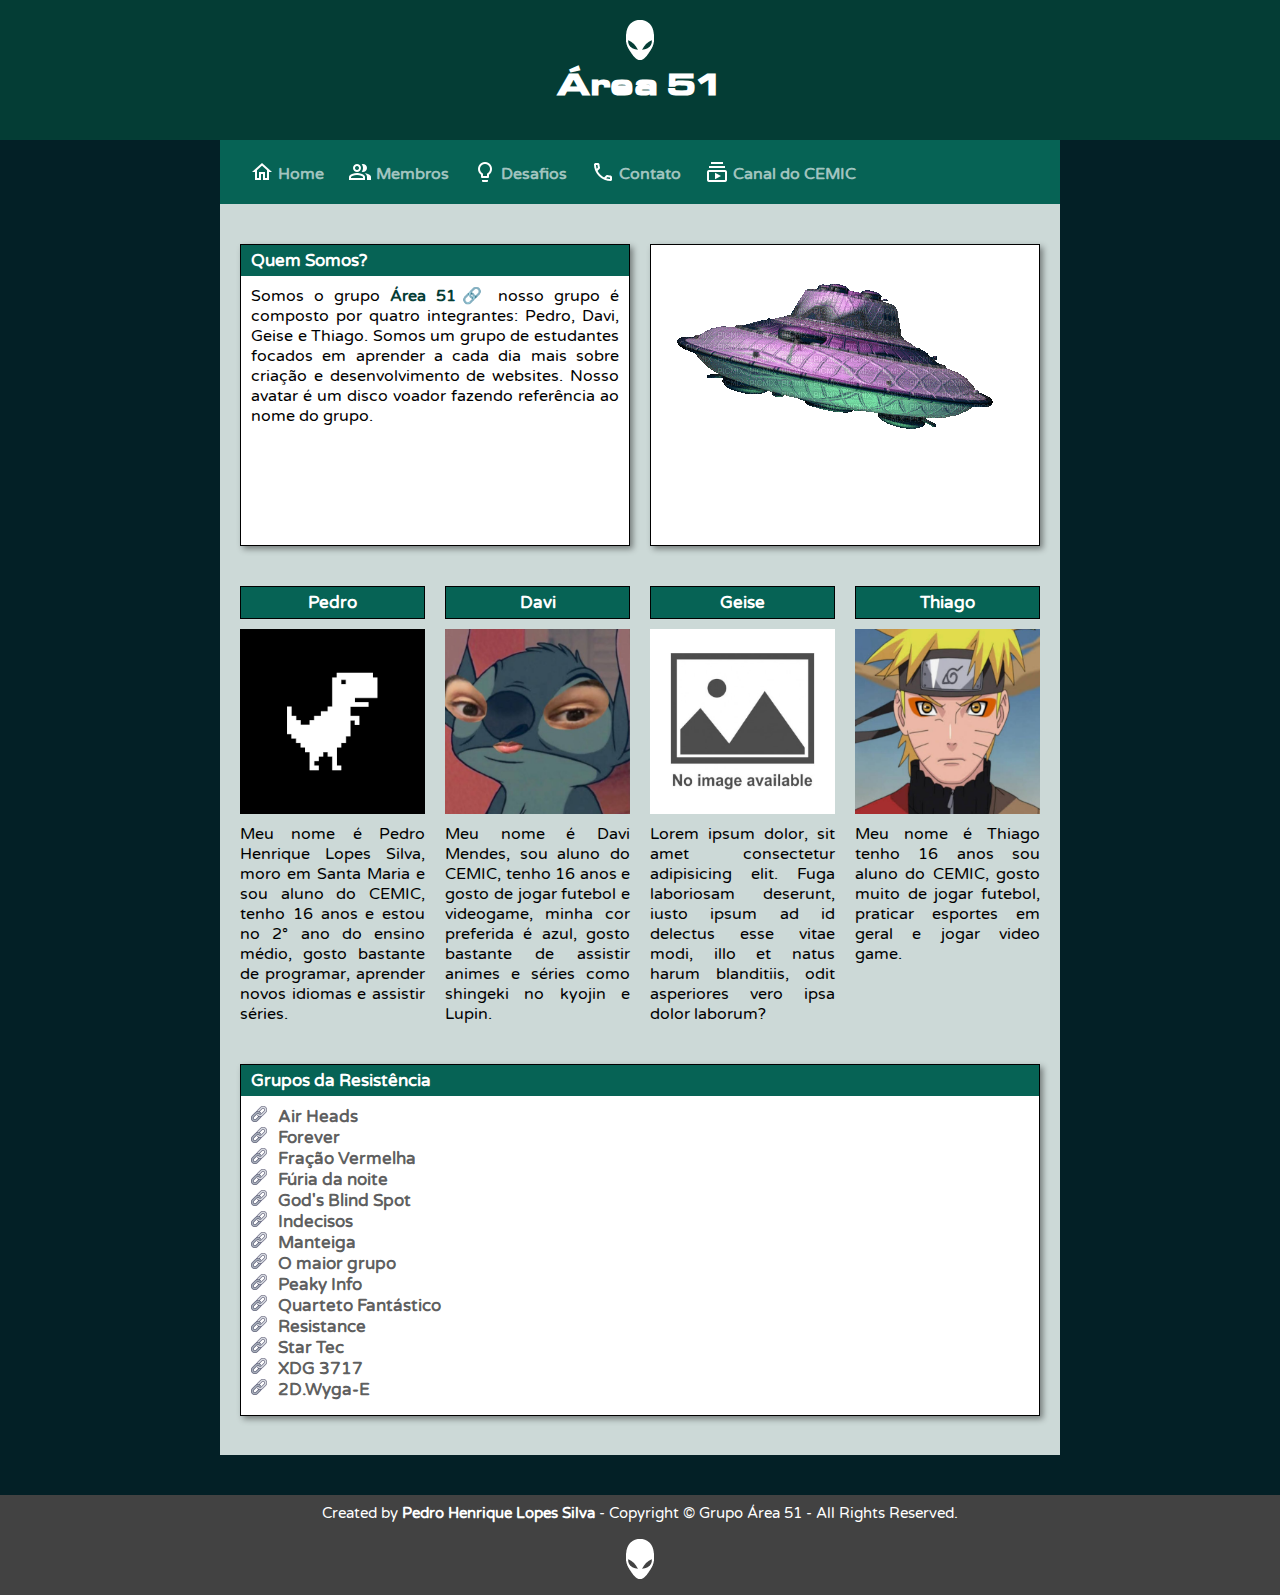
<file: index.html>
<!DOCTYPE html>
<html lang="pt-br">
  <head>
    <meta charset="UTF-8" />
    <meta http-equiv="X-UA-Compatible" content="IE=edge" />
    <meta name="viewport" content="width=device-width, initial-scale=1.0" />
    <title>Área 51</title>
    <link rel="stylesheet" href="style/style.css" />
    <link rel="shortcut icon" href="img/favicon.ico" type="image/x-icon" />
  </head>
  <body>
    <!--Cabeçalho-->
    <header>
      <img src="img/logo.png" />
      <h1>Área 51</h1>
    </header>

    <!--Menu-->
    <nav>
      <a href="index.html"> <img class="img-menu" src="img/home.png" /> Home</a>
      <a href="index.html#membros">
        <img class="img-menu" src="img/membros.png" /> Membros</a
      >
      <a href="desafios.html">
        <img class="img-menu" src="img/desafios.png" /> Desafios</a
      >
      <a href="contato.html">
        <img class="img-menu" src="img/contato.png" /> Contato</a
      >
      <a href="https://www.youtube.com/c/canaldocemic" target="_blank">
        <img class="img-menu" src="img/youtube.png" /> Canal do CEMIC</a
      >
    </nav>

    <!--Corpo principal-->
    <main>
      <div class="container">
        <!--quem somos?-->
        <div class="box box1">
          <h2 class="h2">Quem Somos?</h2>
          <p class="padding">
            Somos o grupo
            <a
              class="link"
              href="https://pt.wikipedia.org/wiki/%C3%81rea_51"
              target="_blank"
              >Área 51</a
            >
            nosso grupo é composto por quatro integrantes: Pedro, Davi, Geise e
            Thiago. Somos um grupo de estudantes focados em aprender a cada dia
            mais sobre criação e desenvolvimento de websites. Nosso avatar é um
            disco voador fazendo referência ao nome do grupo.
          </p>
        </div>

        <!--Disco voador-->
        <div class="box box2">
          <img src="img/disco-voador.gif" />
        </div>

        <!--Líder Pedro-->
        <div class="box3">
          <h2 class="nomes" id="membros">Pedro</h2>
          <img class="img" src="img/perfil-pedro.png" />
          <p>
            Meu nome é Pedro Henrique Lopes Silva, moro em Santa Maria e sou
            aluno do CEMIC, tenho 16 anos e estou no 2° ano do ensino médio,
            gosto bastante de programar, aprender novos idiomas e assistir
            séries.
          </p>
        </div>

        <!--Membro Davi-->
        <div class="box4">
          <h2 class="nomes">Davi</h2>
          <img class="img" src="img/perfil-davi.png" />
          <p>
            Meu nome é Davi Mendes, sou aluno do CEMIC, tenho 16 anos e gosto de
            jogar futebol e videogame, minha cor preferida é azul, gosto
            bastante de assistir animes e séries como shingeki no kyojin e
            Lupin.
          </p>
        </div>

        <!--Membro Geise-->
        <div class="box5">
          <h2 class="nomes">Geise</h2>
          <img class="img" src="img/perfil-geise.png" />
          <p>
            Lorem ipsum dolor, sit amet consectetur adipisicing elit. Fuga
            laboriosam deserunt, iusto ipsum ad id delectus esse vitae modi,
            illo et natus harum blanditiis, odit asperiores vero ipsa dolor
            laborum?
          </p>
        </div>

        <!--Membro Thiago-->
        <div class="box6">
          <h2 class="nomes">Thiago</h2>
          <img class="img" src="img/perfil-thiago.png" />
          <p>
            Meu nome é Thiago tenho 16 anos sou aluno do CEMIC, gosto muito de
            jogar futebol, praticar esportes em geral e jogar video game.
          </p>
        </div>

        <!--Grupos da resistência-->
        <div class="box box7">
          <h2 class="h2">Grupos da Resistência</h2>
          <ul class="padding list">
            <li><a href="#"> Air Heads</a></li>
            <li><a href="#"> Forever</a></li>
            <li><a href="#"> Fração Vermelha</a></li>
            <li><a href="#"> Fúria da noite</a></li>
            <li>
              <a
                href="https://gods-blind-spot.github.io/desafio-2/"
                target="_blank"
                >God's Blind Spot</a
              >
            </li>
            <li><a href="#"> Indecisos</a></li>
            <li>
              <a href="https://github.com/ycalianny/grupo#grupo" target="_blank"
                >Manteiga</a
              >
            </li>
            <li><a href="#"> O maior grupo</a></li>
            <li><a href="#"> Peaky Info</a></li>
            <li><a href="#"> Quarteto Fantástico</a></li>
            <li>
              <a href="https://erickepic.github.io/Resistance/" target="_blank"
                >Resistance</a
              >
            </li>
            <li>
              <a
                href="https://ytzamee.github.io/upload-site-star-tec/"
                target="_blank"
                >Star Tec</a
              >
            </li>
            <li><a href="#"> XDG 3717</a></li>
            <li><a href="#"> 2D.Wyga-E</a></li>
          </ul>
        </div>
      </div>
    </main>

    <!--Rodapé-->
    <footer>
      <p>
        Created by
        <a href="https://github.com/pedrollopes2005" target="_blank"
          >Pedro Henrique Lopes Silva</a
        >
        - Copyright © Grupo Área 51 - All Rights Reserved.
      </p>
      <br />
      <img id="logo-footer" src="img/logo.png" />
    </footer>
  </body>
</html>
</file>
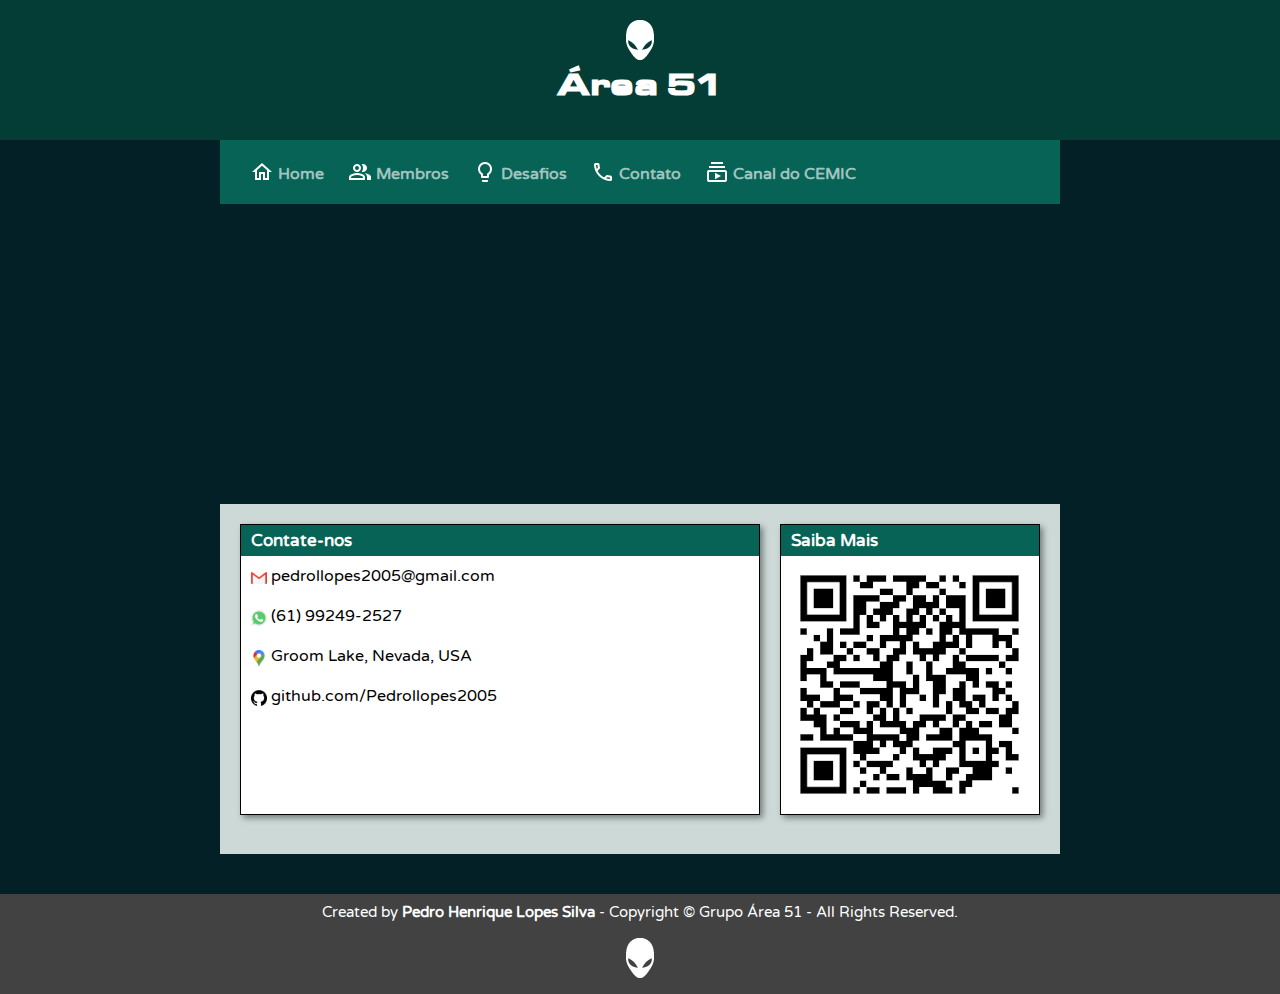
<file: contato.html>
<!DOCTYPE html>
<html lang="pt-br">
  <head>
    <meta charset="UTF-8" />
    <meta http-equiv="X-UA-Compatible" content="IE=edge" />
    <meta name="viewport" content="width=device-width, initial-scale=1.0" />
    <title>Contato</title>
    <link rel="stylesheet" href="style/style.css" />
    <link rel="shortcut icon" href="img/favicon.ico" type="image/x-icon" />
  </head>
  <body>
    <!--cabeçalho-->
    <header>
      <img src="img/logo.png" />
      <h1>Área 51</h1>
    </header>

    <!--menu-->
    <nav>
      <a href="index.html"> <img class="img-menu" src="img/home.png" /> Home</a>
      <a href="index.html#membros">
        <img class="img-menu" src="img/membros.png" /> Membros</a
      >
      <a href="desafios.html">
        <img class="img-menu" src="img/desafios.png" /> Desafios</a
      >
      <a href="contato.html">
        <img class="img-menu" src="img/contato.png" /> Contato</a
      >
      <a href="https://www.youtube.com/c/canaldocemic" target="_blank">
        <img class="img-menu" src="img/youtube.png" /> Canal do CEMIC</a
      >
    </nav>

    <!--Google Maps-->
    <iframe
      id="mapa"
      src="https://www.google.com/maps/embed?pb=!1m18!1m12!1m3!1d43455.937941289885!2d-115.83583619905124!3d37.274674592673065!2m3!1f0!2f0!3f0!3m2!1i1024!2i768!4f13.1!3m3!1m2!1s0x80b81bcbbbfe72db%3A0x4a91edd68dd199d0!2sGroom%20Lake!5e1!3m2!1sen!2sbr!4v1626388775554!5m2!1sen!2sbr"
      width="840"
      height="300"
      style="border: 0"
      allowfullscreen=""
      loading="lazy"
    ></iframe>

    <!--Corpo principal-->
    <main id="main-contato">
      <div class="container3">
        <!--Contate-nos-->
        <div class="box contato">
          <h2 class="h2">Contate-nos</h2>
          <ul class="padding contato-list">
            <li>
              <img class="img-menu" src="img/gmail.png" />
              pedrollopes2005@gmail.com
            </li>
            <br />
            <li>
              <img class="img-menu" src="img/whatsapp.png" /> (61) 99249-2527
            </li>
            <br />
            <li>
              <img class="img-menu" src="img/google-maps.png" /> Groom Lake,
              Nevada, USA
            </li>
            <br />
            <li>
              <img class="img-menu" src="img/github.png" />
              github.com/Pedrollopes2005
            </li>
          </ul>
        </div>

        <!--Saiba Mais-->
        <div class="box qrcode">
          <h2 class="h2">Saiba Mais</h2>
          <img src="img/qr-code.png" />
        </div>
      </div>
    </main>

    <!--Rodapé-->
    <footer>
      <p>
        Created by
        <a href="https://github.com/pedrollopes2005" target="_blank"
          >Pedro Henrique Lopes Silva</a
        >
        - Copyright © Grupo Área 51 - All Rights Reserved.
      </p>
      <br />
      <img id="logo-footer" src="img/logo.png" />
    </footer>
  </body>
</html>
</file>
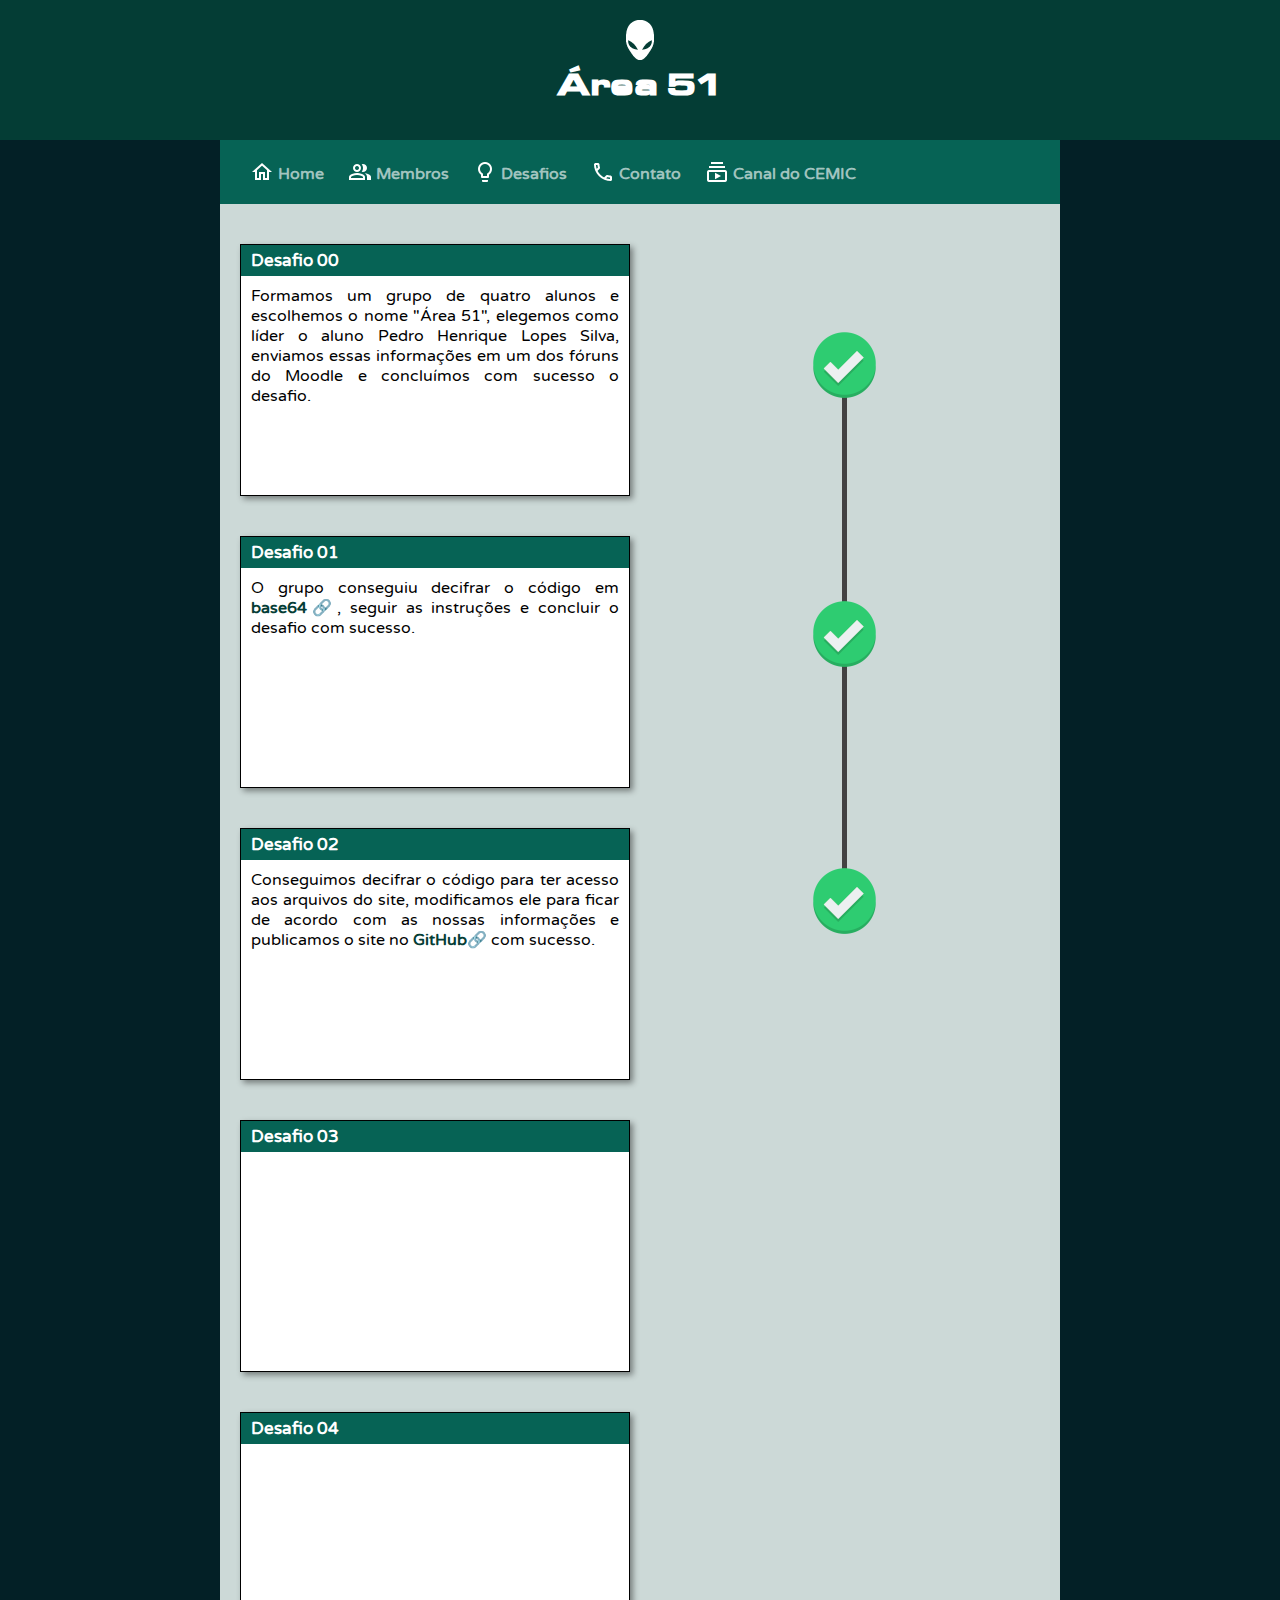
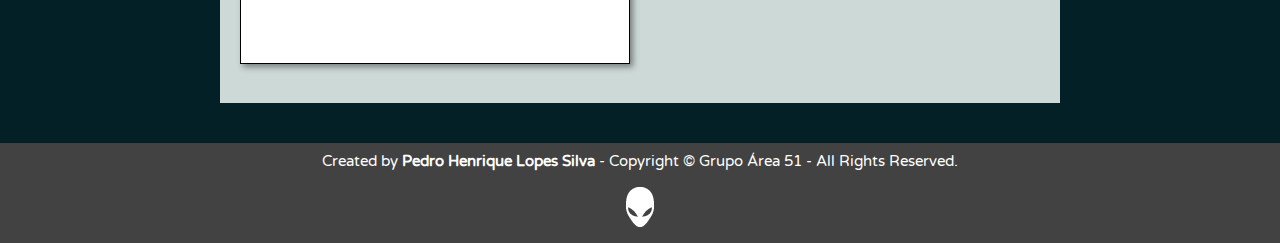
<file: desafios.html>
<!DOCTYPE html>
<html lang="pt-br">
  <head>
    <meta charset="UTF-8" />
    <meta http-equiv="X-UA-Compatible" content="IE=edge" />
    <meta name="viewport" content="width=device-width, initial-scale=1.0" />
    <title>Desafios</title>
    <link rel="stylesheet" href="style/style.css" />
    <link rel="shortcut icon" href="img/favicon.ico" type="image/x-icon" />
  </head>
  <body>
    <!--Cabeçalho-->
    <header>
      <img src="img/logo.png" />
      <h1>Área 51</h1>
    </header>

    <!--Menu-->
    <nav>
      <a href="index.html"> <img class="img-menu" src="img/home.png" /> Home</a>
      <a href="index.html#membros">
        <img class="img-menu" src="img/membros.png" /> Membros</a
      >
      <a href="desafios.html">
        <img class="img-menu" src="img/desafios.png" /> Desafios</a
      >
      <a href="contato.html">
        <img class="img-menu" src="img/contato.png" /> Contato</a
      >
      <a href="https://www.youtube.com/c/canaldocemic" target="_blank">
        <img class="img-menu" src="img/youtube.png" /> Canal do CEMIC</a
      >
    </nav>

    <!--Corpo principal-->
    <main id="main-desafios">
      <div class="container2">
        <!--Desafio 00-->
        <div class="box box01">
          <h2 class="h2">Desafio 00</h2>
          <p class="padding">
            Formamos um grupo de quatro alunos e escolhemos o nome "Área 51",
            elegemos como líder o aluno Pedro Henrique Lopes Silva, enviamos
            essas informações em um dos fóruns do Moodle e concluímos com
            sucesso o desafio.
          </p>
        </div>

        <!--Desafio 01-->
        <div class="box box02">
          <h2 class="h2">Desafio 01</h2>
          <p class="padding">
            O grupo conseguiu decifrar o código em
            <a class="link" href="https://www.base64decode.org/" target="_blank"
              >base64</a
            >, seguir as instruções e concluir o desafio com sucesso.
          </p>
        </div>

        <!--Desafio 02-->
        <div class="box box03">
          <h2 class="h2">Desafio 02</h2>
          <p class="padding">
            Conseguimos decifrar o código para ter acesso aos arquivos do site,
            modificamos ele para ficar de acordo com as nossas informações e
            publicamos o site no
            <a class="link" href="https://github.com/" target="_blank"
              >GitHub</a
            >
            com sucesso.
          </p>
        </div>

        <!--Desafio 03-->
        <div class="box box04">
          <h2 class="h2">Desafio 03</h2>
        </div>

        <!--Desafio 04-->
        <div class="box box05">
          <h2 class="h2">Desafio 04</h2>
        </div>

        <!--Linha de progresso-->
        <div class="check">
          <img id="img-check" src="img/check-line.png" />
        </div>
      </div>
    </main>

    <!--Rodapé-->
    <footer>
      <p>
        Created by
        <a href="https://github.com/pedrollopes2005" target="_blank"
          >Pedro Henrique Lopes Silva</a
        >
        - Copyright © Grupo Área 51 - All Rights Reserved.
      </p>
      <br />
      <img id="logo-footer" src="img/logo.png" />
    </footer>
  </body>
</html>
</file>
<file: style/style.css>
@charset "UTF-8";

@import url("https://fonts.googleapis.com/css2?family=Varela+Round&display=swap");

@font-face {
  font-family: destaque;
  src: url("../fonts/fonte-destaque.ttf");
}

/*Paleta de cores*/
:root {
  --cor1: #ccd9d7;
  --cor2: #066355;
  --cor3: #043d35;
  --cor4: #032026;
  --cor5: #424242;
}

/*Configurações Globais*/
* {
  margin: 0px;
  padding: 0px;
  scroll-behavior: smooth;
}

::selection {
  background: #00000070;
  color: #ffffff;
}

:target {
  scroll-margin-top: 40px;
}

/*Cabeçalho*/
header {
  background-color: var(--cor3);
  font-family: destaque;
  height: 100px;
  padding: 20px;
  color: #ffffff;
  text-align: center;
}

/*Menu*/
nav {
  background-color: var(--cor2);
  padding: 20px;
  width: 800px;
  margin: auto;
}

nav > a {
  text-decoration: none;
  font-weight: bold;
  color: #ffffffa1;
  padding: 10px;
}

nav > a:hover {
  color: white;
}

.img-menu {
  vertical-align: bottom;
}

body {
  font-family: "Varela Round", sans-serif;
  background-color: var(--cor4);
}

main {
  background-color: var(--cor1);
  width: 800px;
  height: 1211px;
  margin: auto;
  margin-bottom: 40px;
  padding: 20px;
}

.h2 {
  background-color: var(--cor2);
  font-family: "Varela Round", sans-serif;
  color: #ffffff;
  padding: 5px 5px 5px 10px;
  font-size: 13pt;
}

.box {
  background: #ffffff;
  border: 1px solid black;
}

.container {
  display: grid;
  grid-template-columns: 1fr 1fr 1fr 1fr;
  grid-gap: 20px;
  grid-template-areas:
    "box1 box1 box2 box2"
    "box3 box4 box5 box6"
    "box7 box7 box7 box7";
}

.box1 {
  grid-area: box1;
  height: 300px;
  text-align: justify;
  font-size: 12pt;
  margin-bottom: 20px;
  margin-top: 20px;
  box-shadow: 3px 3px 6px 0px rgba(0, 0, 0, 0.425);
}

.box2 {
  grid-area: box2;
  height: 300px;
  margin-bottom: 20px;
  margin-top: 20px;
  box-shadow: 3px 3px 6px 0px rgba(0, 0, 0, 0.425);
}

.box3 {
  grid-area: box3;
  text-align: justify;
  font-size: 12pt;
  margin-bottom: 20px;
}

.box4 {
  grid-area: box4;
  text-align: justify;
  font-size: 12pt;
  margin-bottom: 20px;
}

.box5 {
  grid-area: box5;
  text-align: justify;
  font-size: 12pt;
  margin-bottom: 20px;
}

.box6 {
  grid-area: box6;
  text-align: justify;
  font-size: 12pt;
  margin-bottom: 20px;
}

.box7 {
  grid-area: box7;
  height: 350px;
  list-style-position: inside;
  box-shadow: 3px 3px 6px 0px rgba(0, 0, 0, 0.425);
}

.img {
  width: 185px;
  height: 185px;
  margin-bottom: 5px;
}

.nomes {
  background-color: var(--cor2);
  font-family: "Varela Round", sans-serif;
  border: 1px solid black;
  color: #ffffff;
  padding: 5px;
  margin-bottom: 10px;
  font-size: 13pt;
  text-align: center;
}

.list {
  list-style-image: url("../img/link.png");
}

.list a {
  text-decoration: none;
  color: #000000a1;
  font-size: 13pt;
  font-weight: bold;
}

.list a:hover {
  color: #000000;
}

/*Desafios*/
#main-desafios {
  height: 1459px;
}

.container2 {
  display: grid;
  grid-template-columns: 1fr 1fr;
  grid-gap: 20px;
  grid-template-areas:
    "box01 check"
    "box02 check"
    "box03 check"
    "box04 check"
    "box05 check";
}

.box01 {
  grid-area: box01;
  height: 250px;
  text-align: justify;
  margin-top: 20px;
  box-shadow: 3px 3px 6px 0px rgba(0, 0, 0, 0.425);
}

.box02 {
  grid-area: box02;
  height: 250px;
  text-align: justify;
  margin-top: 20px;
  box-shadow: 3px 3px 6px 0px rgba(0, 0, 0, 0.425);
}

.box03 {
  grid-area: box03;
  height: 250px;
  text-align: justify;
  margin-top: 20px;
  box-shadow: 3px 3px 6px 0px rgba(0, 0, 0, 0.425);
}

.box04 {
  grid-area: box04;
  height: 250px;
  text-align: justify;
  margin-top: 20px;
  box-shadow: 3px 3px 6px 0px rgba(0, 0, 0, 0.425);
}

.box05 {
  grid-area: box05;
  height: 250px;
  text-align: justify;
  margin-top: 20px;
  box-shadow: 3px 3px 6px 0px rgba(0, 0, 0, 0.425);
}

.check {
  grid-area: check;
  margin-top: 20px;
}

#img-check {
  margin-top: 88px;
  margin-left: 157px;
}

.link {
  text-decoration: none;
  color: var(--cor3);
  font-weight: bold;
}

.link::after {
  content: "🔗";
}

.padding {
  padding: 10px;
}

/*Contato*/
#mapa {
  display: block;
  margin: auto;
}

#main-contato {
  height: 310px;
}

.container3 {
  display: grid;
  grid-template-columns: 2fr 1fr;
  grid-gap: 20px;
  grid-template-areas: "contato qrcode";
}

.contato {
  grid-area: contato;
  height: 289px;
  box-shadow: 3px 3px 6px 0px rgba(0, 0, 0, 0.425);
}

.contato-list {
  list-style-type: none;
}

.qrcode {
  grid-area: qrcode;
  height: 289px;
  box-shadow: 3px 3px 6px 0px rgba(0, 0, 0, 0.425);
}

.qrcode > img {
  margin-left: 6px;
  margin-top: 6px;
}

footer {
  background-color: var(--cor5);
  text-align: center;
  font-size: 11pt;
  color: #ffffff;
  height: 80px;
  padding: 10px;
}

footer a {
  text-decoration: none;
  color: #ffffff;
  font-weight: bold;
}
</file>
